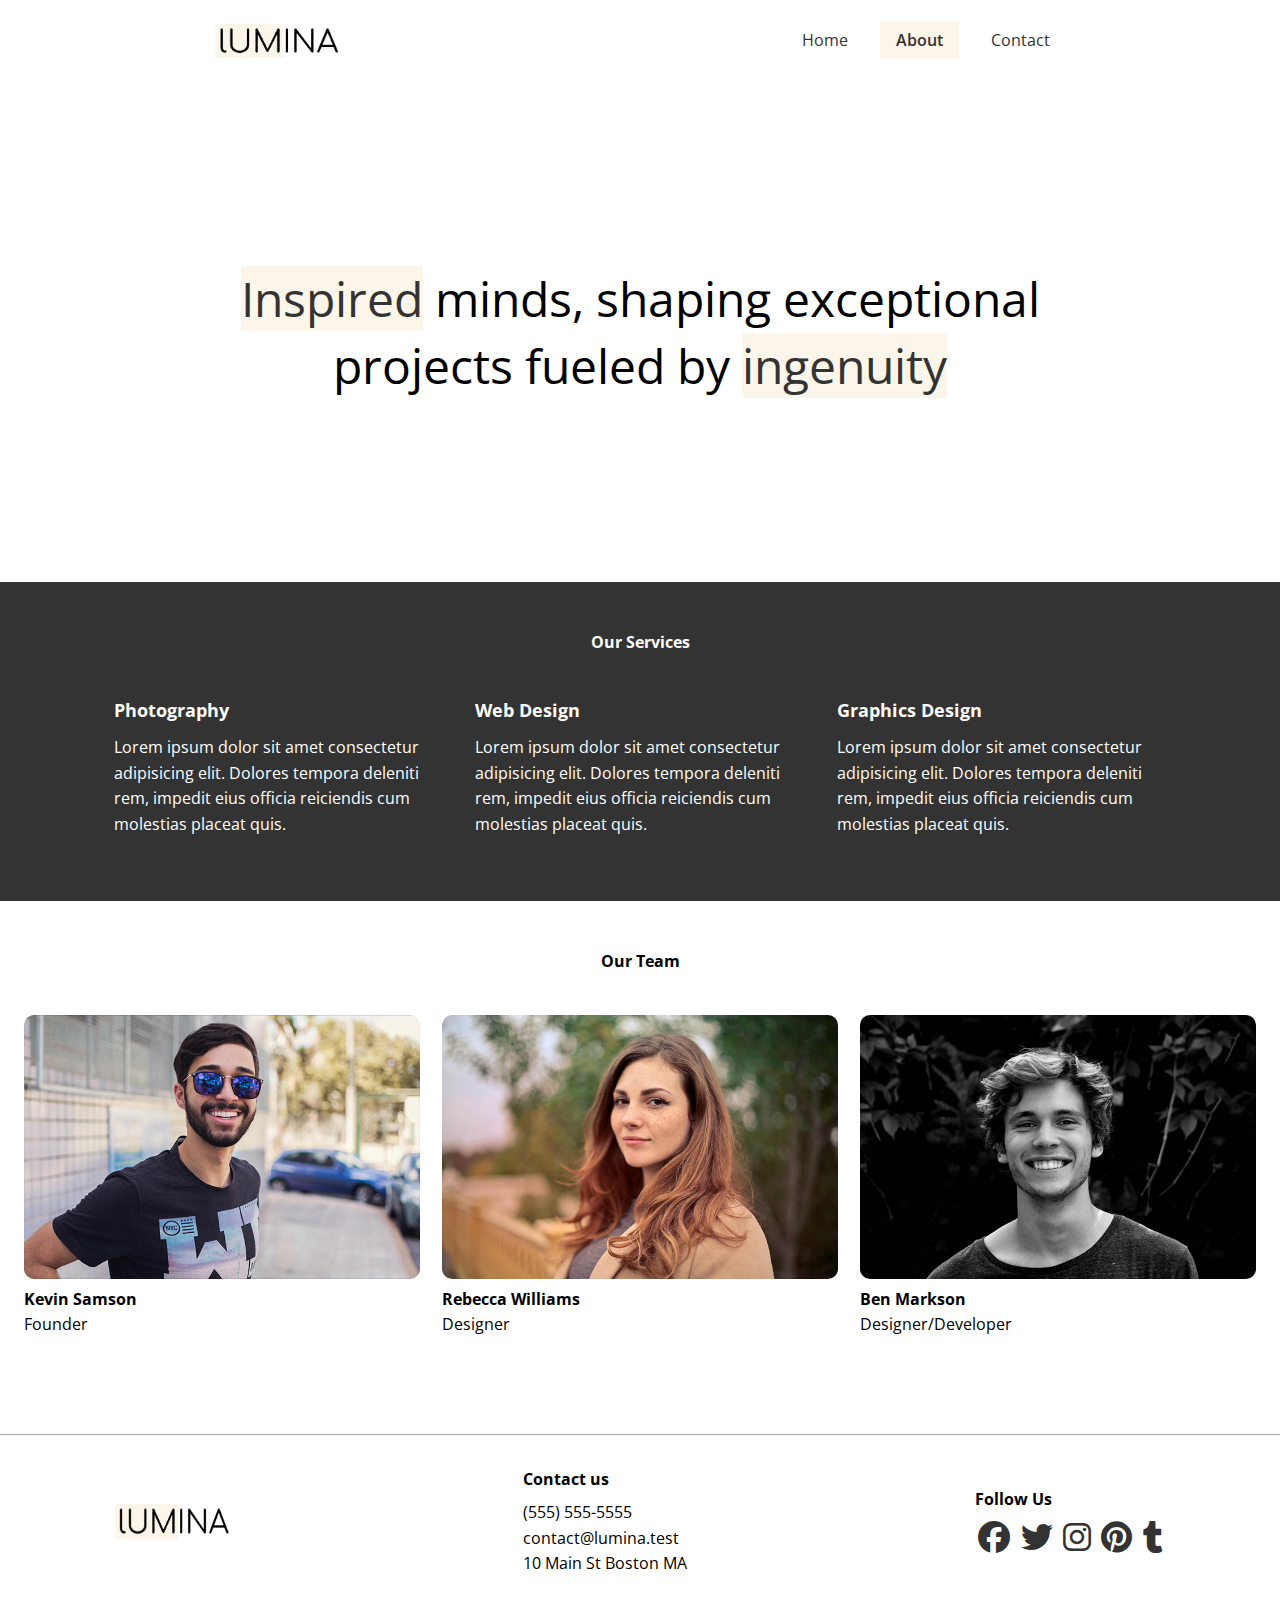
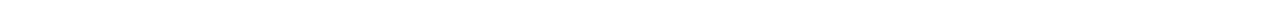
<file: about.html>
<!DOCTYPE html>
<html lang="en">
  <head>
    <meta charset="UTF-8" />
    <meta name="viewport" content="width=device-width, initial-scale=1.0" />
    <link
      rel="stylesheet"
      href="https://cdnjs.cloudflare.com/ajax/libs/font-awesome/6.7.2/css/all.min.css"
      integrity="sha512-Evv84Mr4kqVGRNSgIGL/F/aIDqQb7xQ2vcrdIwxfjThSH8CSR7PBEakCr51Ck+w+/U6swU2Im1vVX0SVk9ABhg=="
      crossorigin="anonymous"
      referrerpolicy="no-referrer"
    />
    <link rel="preconnect" href="https://fonts.googleapis.com" />
    <link rel="preconnect" href="https://fonts.gstatic.com" crossorigin />
    <link
      href="https://fonts.googleapis.com/css2?family=Open+Sans:ital,wght@0,300..800;1,300..800&display=swap"
      rel="stylesheet"
    />
    <link rel="stylesheet" href="css/style.css" />
    <link rel="icon" href="images/favicon.ico" />
    <title>Lumina Creative - About</title>
  </head>
  <body>
    <header class="header">
      <div class="container container-sm header-flex">
        <img src="images/logo.png" alt="Lumina Creative" class="logo" />
        <ul class="main-menu">
          <li><a href="/">Home</a></li>
          <li><a class="current" href="about.html">About</a></li>
          <li><a href="contact.html">Contact</a></li>
        </ul>
      </div>
    </header>

    <section class="hero">
      <div class="container container-sm">
        <h2>
          <span class="bg-primary">Inspired</span> minds, shaping exceptional
          projects fueled by <span class="bg-primary">ingenuity</span>
        </h2>
      </div>
    </section>

    <section class="services bg-dark">
      <div class="container">
        <h2 class="section-heading">Our Services</h2>
        <div class="services-flex">
          <div class="service-item">
            <h4>Photography</h4>
            <p>
              Lorem ipsum dolor sit amet consectetur adipisicing elit. Dolores
              tempora deleniti rem, impedit eius officia reiciendis cum
              molestias placeat quis.
            </p>
          </div>
          <div class="service-item">
            <h4>Web Design</h4>
            <p>
              Lorem ipsum dolor sit amet consectetur adipisicing elit. Dolores
              tempora deleniti rem, impedit eius officia reiciendis cum
              molestias placeat quis.
            </p>
          </div>
          <div class="service-item">
            <h4>Graphics Design</h4>
            <p>
              Lorem ipsum dolor sit amet consectetur adipisicing elit. Dolores
              tempora deleniti rem, impedit eius officia reiciendis cum
              molestias placeat quis.
            </p>
          </div>
        </div>
      </div>
    </section>

    <section class="team">
        <div class="container container-lg">
            <h2 class="section-heading">Our Team</h2>
            <div class="team-flex">
                <div class="team-item">
                    <img src="images/team1.jpg" alt="Team Member">
                    <h4>Kevin Samson</h4>
                    <p>Founder</p>
                </div>
                <div class="team-item">
                    <img src="images/team2.jpg" alt="Team Member">
                    <h4>Rebecca Williams</h4>
                    <p>Designer</p>
                </div>
                <div class="team-item">
                    <img src="images/team3.jpg" alt="Team Member">
                    <h4>Ben Markson</h4>
                    <p>Designer/Developer</p>
                </div>
            </div>
        </div>
    </section>

    <footer class="footer">
      <div class="container footer-flex">
        <img src="images/logo.png" alt="Lumina Creative" />

        <div>
          <h4>Contact us</h4>
          <ul>
            <li>(555) 555-5555</li>
            <li>contact@lumina.test</li>
            <li>10 Main St Boston MA</li>
          </ul>
        </div>

        <div>
          <h4>Follow Us</h4>
          <a href="#"><i class="fab fa-facebook fa-2x"></i></a>
          <a href="#"><i class="fab fa-twitter fa-2x"></i></a>
          <a href="#"><i class="fab fa-instagram fa-2x"></i></a>
          <a href="#"><i class="fab fa-pinterest fa-2x"></i></a>
          <a href="#"><i class="fab fa-tumblr fa-2x"></i></a>
        </div>
      </div>
    </footer>
  </body>
</html>
</file>
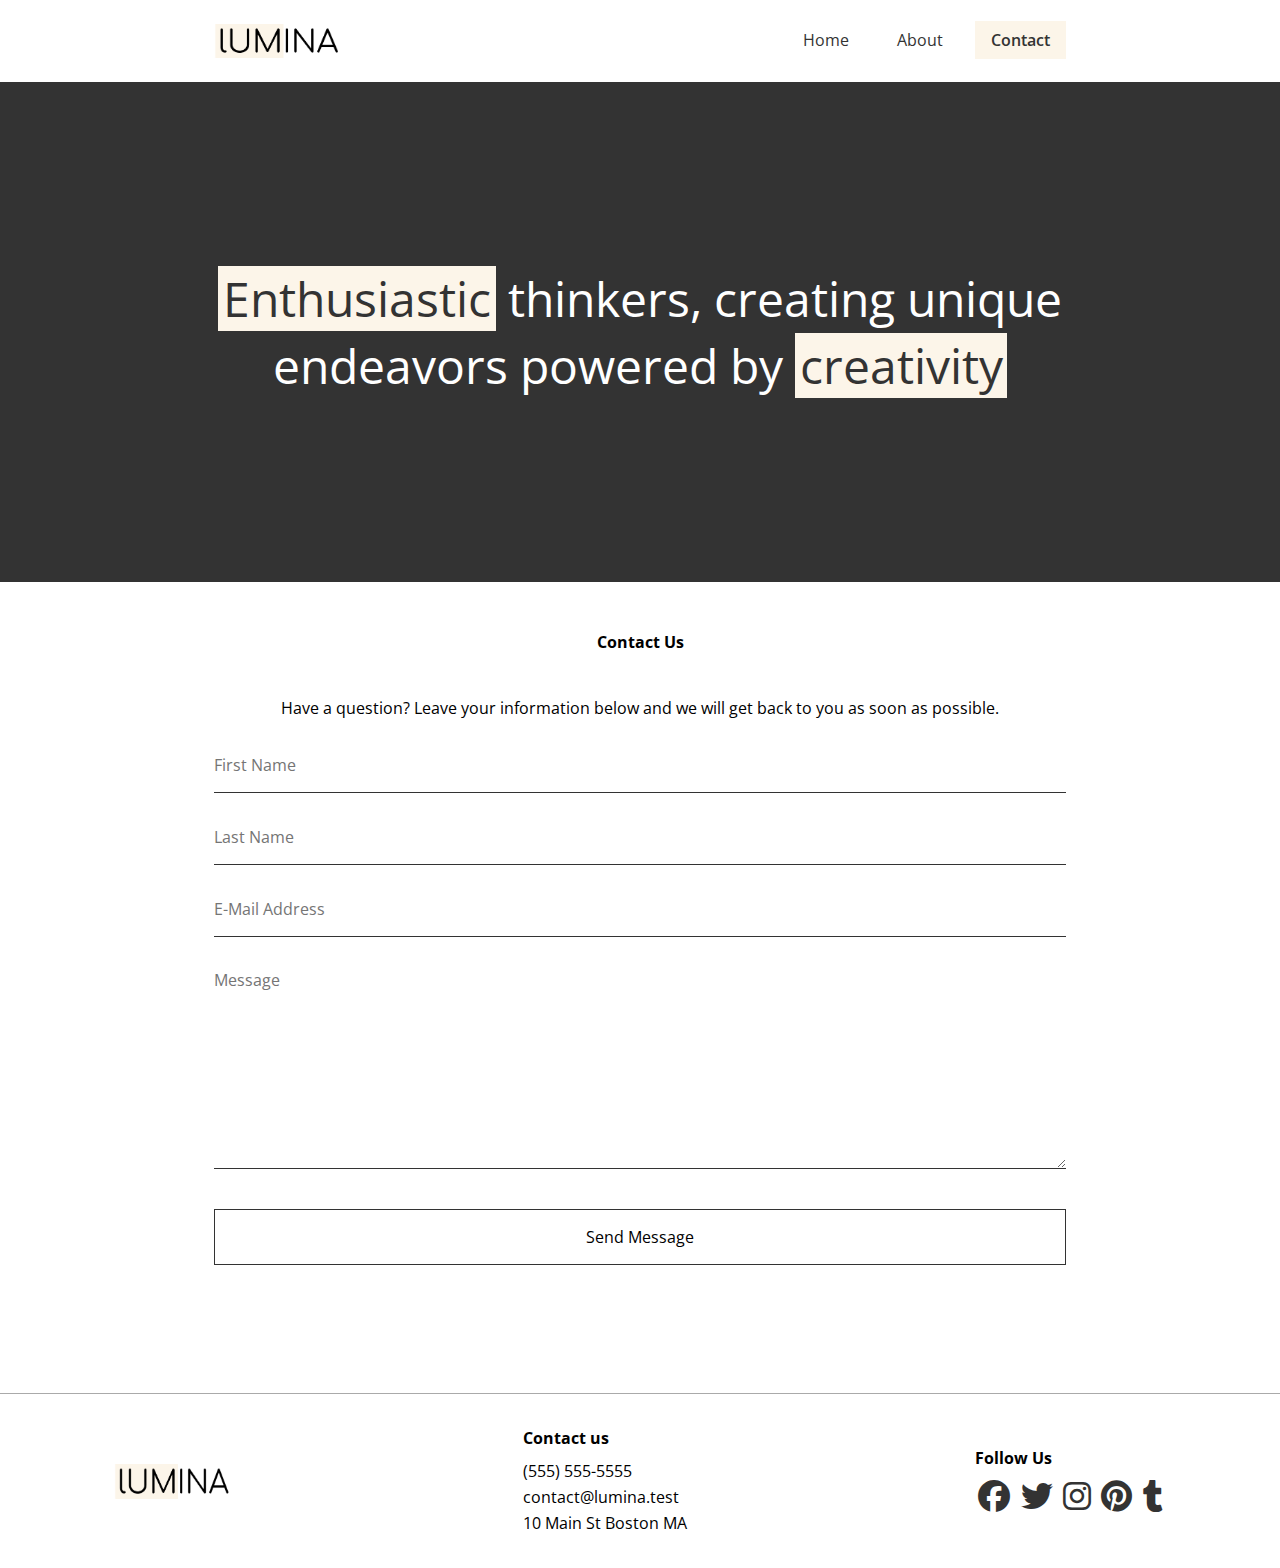
<file: contact.html>
<!DOCTYPE html>
<html lang="en">
  <head>
    <meta charset="UTF-8" />
    <meta name="viewport" content="width=device-width, initial-scale=1.0" />
    <link
      rel="stylesheet"
      href="https://cdnjs.cloudflare.com/ajax/libs/font-awesome/6.7.2/css/all.min.css"
      integrity="sha512-Evv84Mr4kqVGRNSgIGL/F/aIDqQb7xQ2vcrdIwxfjThSH8CSR7PBEakCr51Ck+w+/U6swU2Im1vVX0SVk9ABhg=="
      crossorigin="anonymous"
      referrerpolicy="no-referrer"
    />
    <link rel="preconnect" href="https://fonts.googleapis.com" />
    <link rel="preconnect" href="https://fonts.gstatic.com" crossorigin />
    <link
      href="https://fonts.googleapis.com/css2?family=Open+Sans:ital,wght@0,300..800;1,300..800&display=swap"
      rel="stylesheet"
    />
    <link rel="stylesheet" href="css/style.css" />
    <link rel="icon" href="images/favicon.ico" />
    <title>Lumina Creative - Contact</title>
  </head>
  <body>
    <header class="header">
      <div class="container container-sm header-flex">
        <img src="images/logo.png" alt="Lumina Creative" class="logo" />
        <ul class="main-menu">
          <li><a href="/">Home</a></li>
          <li><a href="about.html">About</a></li>
          <li><a class="current" href="contact.html">Contact</a></li>
        </ul>
      </div>
    </header>

    <section class="hero bg-dark">
      <div class="container container-sm">
        <h2>
          <span class="bg-primary">Enthusiastic</span> thinkers, creating unique
          endeavors powered by <span class="bg-primary">creativity</span>
        </h2>
      </div>
    </section>

    <section class="contact">
      <div class="container container-sm">
        <h2 class="section-heading">Contact Us</h2>
        <p>
          Have a question? Leave your information below and we will get back to
          you as soon as possible.
        </p>
        <form name="contact" netlify>
          <div class="form-group">
            <label for="first-name" class="visually-hidden">First Name</label>
            <input
              type="text"
              id="first-name"
              name="first-name" 
              placeholder="First Name"
            />
          </div>
          <div class="form-group">
            <label for="last-name" class="visually-hidden">Last Name</label>
            <input
              type="text"
              id="last-name"
              name="last-name"
              placeholder="Last Name"
            />
          </div>
          <div class="form-group">
            <label for="email" class="visually-hidden">E-Mail Address</label>
            <input
              type="email"
              id="email"
              name="email"
              placeholder="E-Mail Address"
            />
          </div>
          <div class="form-group">
            <label for="message" class="visually-hidden">Message</label>
            <textarea
              id="message"
              name="message"
              placeholder="Message"
            ></textarea>
          </div>
          <div class="form-group">
            <button type="submit" class="btn">Send Message</button>
          </div>
        </form>
      </div>
    </section>

    <footer class="footer">
      <div class="container footer-flex">
        <img src="images/logo.png" alt="Lumina Creative" />

        <div>
          <h4>Contact us</h4>
          <ul>
            <li>(555) 555-5555</li>
            <li>contact@lumina.test</li>
            <li>10 Main St Boston MA</li>
          </ul>
        </div>

        <div>
          <h4>Follow Us</h4>
          <a href="#"><i class="fab fa-facebook fa-2x"></i></a>
          <a href="#"><i class="fab fa-twitter fa-2x"></i></a>
          <a href="#"><i class="fab fa-instagram fa-2x"></i></a>
          <a href="#"><i class="fab fa-pinterest fa-2x"></i></a>
          <a href="#"><i class="fab fa-tumblr fa-2x"></i></a>
        </div>
      </div>
    </footer>
  </body>
</html>
</file>
<file: css/style.css>
*{
    margin: 0;
    padding: 0;
    box-sizing: border-box;
}

:root{
    --primary-color: #fcf5e9;
    --dark-color: #333;
    --container-normal: 1100px;
    --container-wide: 1400px;
    --container-narrow: 900px;
}
body{
    font-family: 'Open Sans', sans-serif;
    line-height: 1.6;
}

a{
    text-decoration: none;
    color: #333;
}

ul{
    list-style: none;
}

img{
    max-width: 100%;
}

/* Utility Class */
.bg-primary{
    background: var(--primary-color);
    color: #333;
}

.bg-dark{
    background: var(--dark-color);
    color: #fff;
}

.bg-dark .bg-primary{
    padding: 0 0.3rem;
}

.btn{
    display: inline-block;
    padding: 1rem 2rem;
    border: 1px solid #333;
    background: transparent;
    font-family: inherit;
    font-size: inherit;
    cursor: pointer;
}

.btn:hover{
    background: #333;
    color: #fff;
}

.visually-hidden{
    clip: rect(0 0 0 0);
    clip-path: inset(50%);
    height: 1px;
    overflow: hidden;
    position: absolute;
    white-space: nowrap;
    width: 1px;
}

.section-heading{
    font-size: 1.6rem;
    text-align: center;
    margin-bottom: 40px;
    font-size: inherit;
}

/* container */
.container{
    max-width: var(--container-normal);
    margin: 0 auto;
    padding: 0 1.5rem;
}

.container-lg{
    max-width: var(--container-wide);
}

.container-sm{
    max-width: var(--container-narrow);
}

/* Header */

.header{
    margin: 1.5rem auto;
}
.header .logo{
    width: 130px;
}

.header .header-flex{
    display: flex;
    justify-content: space-between;
    align-items: center;
}

.header .main-menu{
    display: flex;
    gap: 1rem;
}

.header .main-menu a{
    padding: 0.5rem 1rem;
}

.header .main-menu a:hover{
    background: var(--primary-color);
}

.current{
    background: var(--primary-color);
    font-weight: 600;
}

/* Hero */
.hero{
    height: 500px;
    display: flex;
    justify-content: center;
    align-items: center;
    text-align: center;
}

.hero h2{
    font-size: 3rem;
    line-height: 1.4;
    font-weight: normal;
}

.gallery-flex{
    display: flex;
    flex-wrap: wrap;
    justify-content: center;
    gap: 20px;
}

.gallery-item{
    width: calc(33.333% - 20px);
    border-radius: 10px;
}

.gallery-item img{
    border-radius: 10px;
}

.gallery-item:hover{
    opacity: 0.9;
}

/* Footer */
.footer{
    border-top: 1px solid #aaa;
    padding: 2rem 1.5rem;
    margin-top: 2rem;
}

.footer .footer-flex{
    display: flex;
    justify-content: space-between;
    align-items: center;
}

.footer img{
    width: 120px;
    height: 35px;
}

.footer h4{
    font-size: 1rem;
    margin-bottom: 0.5rem;
}

.footer a{
    margin: 0.2rem;
}

/* Services */
.services{
    padding: 3rem 0 4rem;
}

.services-flex{
    display: flex;
    gap: 2rem;
}

.service-item h4{
    font-size: 1.1rem;
    margin-bottom: 0.7rem;
}

/* Team */
.team{
    padding: 3rem 0 4rem;
}

.team-flex{
    display: flex;
    gap: 1.4rem;
}

.team img{
    border-radius: 10px;
}

/* Contact */
.contact{
    padding: 3rem 0 4rem;
}

.contact p{
    text-align: center;
    margin-bottom: 2rem;
}

.form-group{
    margin: 2rem 0;
}

.contact input,
.contact textarea{
    border: none;
    border-bottom: 1px #333 solid;
    width: 100%;
    font-family: inherit;
    font-size: inherit;
    padding-bottom: 1rem;
}

.contact textarea{
    height: 200px;
}

.contact input:focus,
.contact textarea:focus{
    outline: 0;
}

.contact button{
    width: 100%;
}

@media(max-width: 768px){
    .header .header-flex,
    .footer .footer-flex,
    .services .services-flex,
    .team .team-flex{
        flex-direction: column;
        gap: 1.5rem;
    }

    .hero{
        height: 300px;
    }

    .hero h2{
        font-size: 1.8rem;
    }

    .gallery-item{
        width: calc(50% - 20px);
    }

    .footer .footer-flex{
        text-align: center;
    }

    
}
</file>
